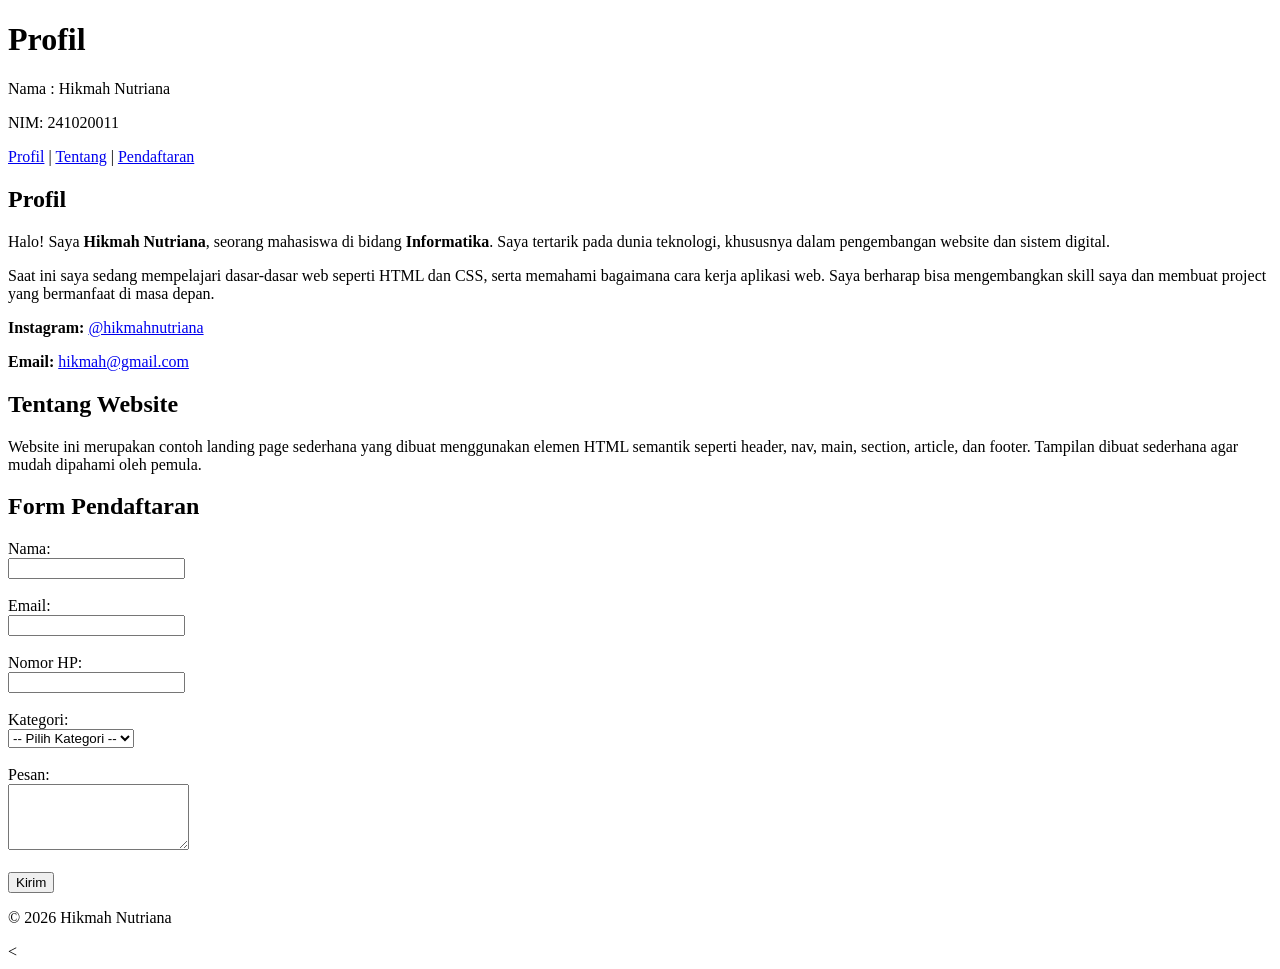
<file: Downloads/LK-06/Tugas Profil LK 03/index.html>
<!DOCTYPE html>
<html lang="id">
<head>
    <meta charset="UTF-8">
    <meta name="viewport" content="width=device-width, initial-scale=1.0">
    <title>Profil</title>
</head>
<body>

    <!-- HEADER -->
    <header>
        <h1>Profil</h1>
        <p>Nama : Hikmah Nutriana</p>
        <p>NIM: 241020011
        </p>
    </header>

    <!-- NAVIGASI -->
    <nav>
        <a href="#profil">Profil</a> |
        <a href="#tentang">Tentang</a> |
        <a href="#pendaftaran">Pendaftaran</a>
    </nav>

    <!-- MAIN -->
    <main>

        <!-- SECTION PROFIL -->
        <section id="profil">
            <article>
                <h2>Profil</h2>
                <p>
                    Halo! Saya <b>Hikmah Nutriana</b>, seorang mahasiswa di bidang <b>Informatika</b>. 
                    Saya tertarik pada dunia teknologi, khususnya dalam pengembangan website dan sistem digital.
                </p>

                <p>
                    Saat ini saya sedang mempelajari dasar-dasar web seperti HTML dan CSS, serta memahami bagaimana cara kerja aplikasi web. 
                    Saya berharap bisa mengembangkan skill saya dan membuat project yang bermanfaat di masa depan.
                </p>

                <p><b>Instagram:</b> <a href="#">@hikmahnutriana</a></p>
                <p><b>Email:</b> <a href="mailto:hikmah@gmail.com">hikmah@gmail.com</a></p>
            </article>
        </section>

        <!-- SECTION TENTANG -->
        <section id="tentang">
            <article>
                <h2>Tentang Website</h2>
                <p>
                    Website ini merupakan contoh landing page sederhana yang dibuat menggunakan elemen HTML semantik seperti header, nav, main, section, article, dan footer.
                    Tampilan dibuat sederhana agar mudah dipahami oleh pemula.
                </p>
            </article>
        </section>

        <!-- SECTION PENDAFTARAN -->
        <section id="pendaftaran">
            <article>
                <h2>Form Pendaftaran</h2>

                <form>
                    <label>Nama:</label><br>
                    <input type="text" name="nama" required><br><br>

                    <label>Email:</label><br>
                    <input type="email" name="email" required><br><br>

                    <label>Nomor HP:</label><br>
                    <input type="tel" name="hp" pattern="[0-9]{10,13}" required><br><br>

                    <label>Kategori:</label><br>
                    <select name="kategori" required>
                        <option value="">-- Pilih Kategori --</option>
                        <option>Pelajar</option>
                        <option>Mahasiswa</option>
                        <option>Umum</option>
                    </select><br><br>

                    <label>Pesan:</label><br>
                    <textarea name="pesan" rows="4" required></textarea><br><br>

                    <button type="submit">Kirim</button>
                </form>
            </article>
        </section>

    </main>

    <!-- FOOTER -->
    <footer>
        <p>&copy; 2026 Hikmah Nutriana</p>
    <
</file>
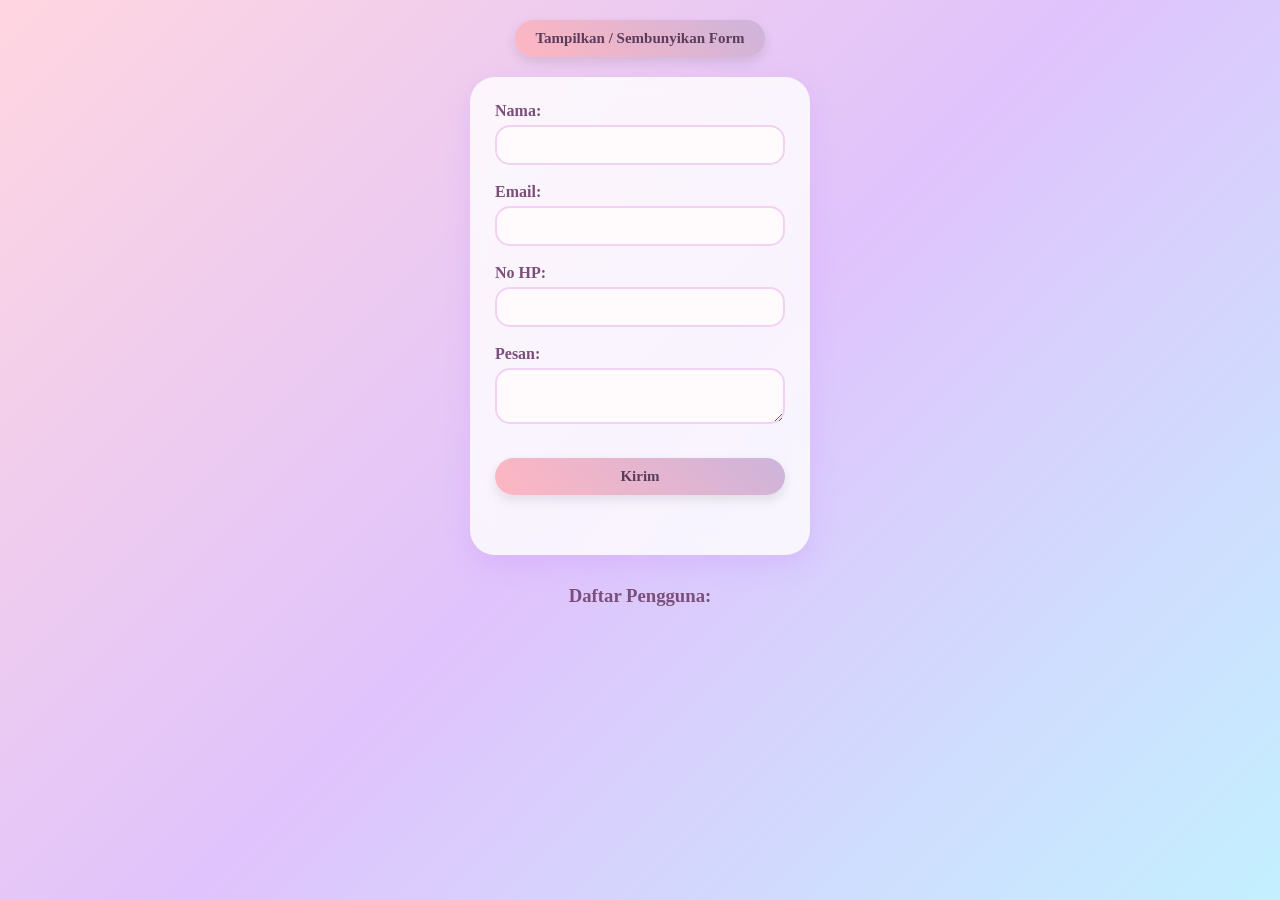
<file: Downloads/LK-06/Tugas LK 05_Hikmah Nutriana/Tugas LK 05_Hikmah Nutriana/index.html>
<!DOCTYPE html>
<html lang="id">
<head>
    <meta charset="UTF-8">
    <meta name="viewport" content="width=device-width, initial-scale=1.0">
    <title>Form Validasi</title>
    <link rel="stylesheet" href="style.css">
</head>
<body>

    <button onclick="toggleForm()">Tampilkan / Sembunyikan Form</button>

    <div id="formBox">
        <form id="myForm">
            <label>Nama:</label><br>
            <input type="text" id="nama"><br><br>

            <label>Email:</label><br>
            <input type="email" id="email"><br><br>

            <label>No HP:</label><br>
            <input type="text" id="hp"><br><br>

            <label>Pesan:</label><br>
            <textarea id="pesan"></textarea><br><br>

            <button type="submit">Kirim</button>
        </form>

        <div id="notif"></div>
    </div>

    <h3>Daftar Pengguna:</h3>
    <ul id="daftar"></ul>

    <script src="script.js"></script>
</body>
</html>
</file>
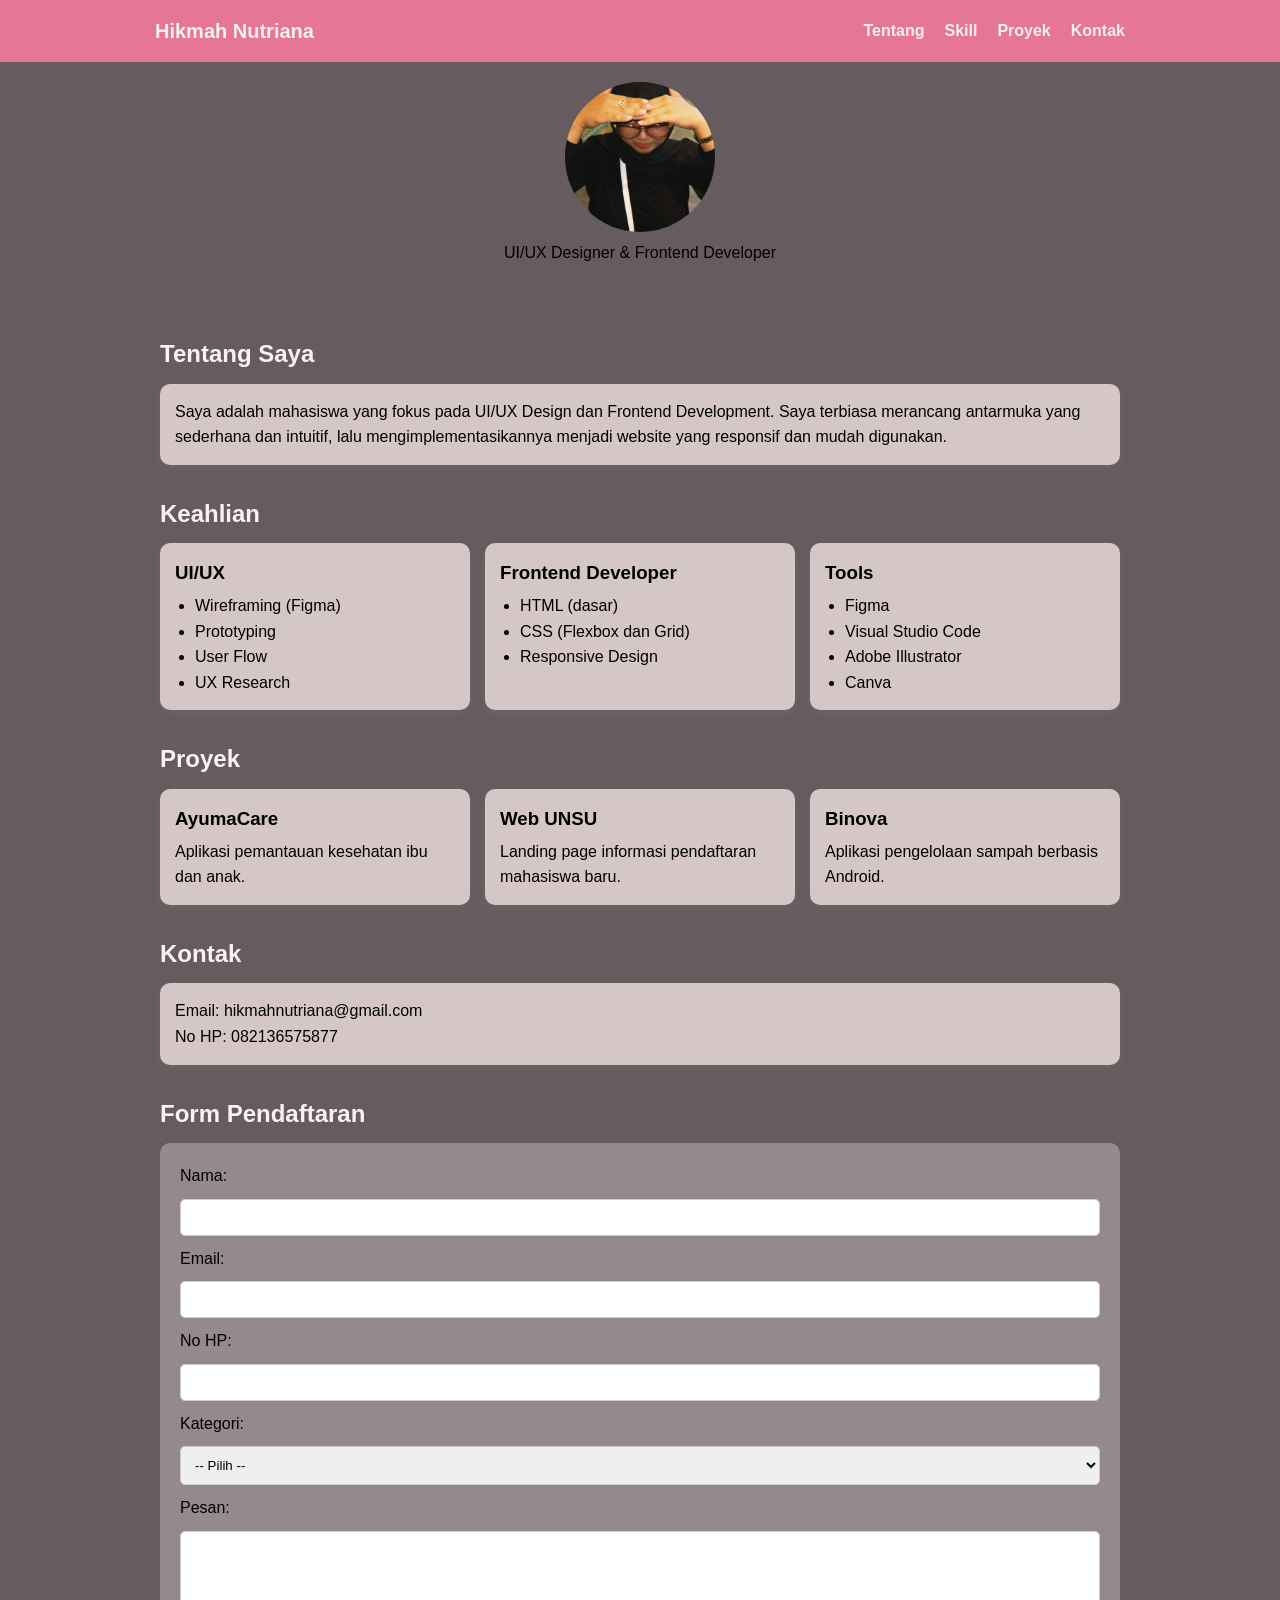
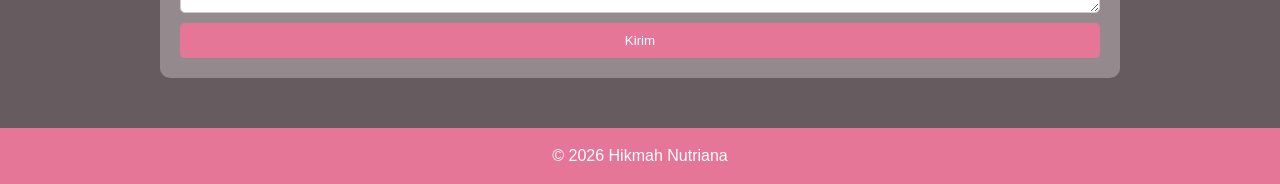
<file: Downloads/LK-06/TUGAS PROFIL LK04/Tugas Profil/index.html>
<!DOCTYPE html>
<html lang="en">

<head>
    <meta charset="UTF-8">
    <meta name="viewport" content="width=device-width, initial-scale=1.0">
    <title>Tugas LK4</title>
    <link rel="stylesheet" href="style.css">
</head>

<body>

    <!-- HEADER / NAVBAR -->
    <header class="navbar">
        <div class="nav-container">

            <!-- KIRI -->
            <h1 class="logo">Hikmah Nutriana</h1>

            <!-- KANAN -->
            <nav>
                <ul class="nav-menu">
                    <li><a href="#tentang">Tentang</a></li>
                    <li><a href="#skill">Skill</a></li>
                    <li><a href="#proyek">Proyek</a></li>
                    <li><a href="#kontak">Kontak</a></li>
                </ul>
            </nav>

        </div>
    </header>
 
    <!-- HERO (biar foto tetap ada) -->
    <section class="hero">
        <img src="ying.jpeg" alt="Profile Image">
        <p>UI/UX Designer & Frontend Developer</p>
    </section>

    <!-- MAIN -->
    <main>

        <!-- Tentang -->
        <section id="tentang">
            <h2>Tentang Saya</h2>
            <article>
                <p>
                    Saya adalah mahasiswa yang fokus pada UI/UX Design dan Frontend Development.
                    Saya terbiasa merancang antarmuka yang sederhana dan intuitif,
                    lalu mengimplementasikannya menjadi website yang responsif dan mudah digunakan.
                </p>
            </article>
        </section>

        <!-- Skill -->
        <section id="skill">
            <h2>Keahlian</h2>

            <div class="skill-container">
                <article>
                    <h3>UI/UX</h3>
                    <ul>
                        <li>Wireframing (Figma)</li>
                        <li>Prototyping</li>
                        <li>User Flow</li>
                        <li>UX Research</li>
                    </ul>
                </article>

                <article>
                    <h3>Frontend Developer</h3>
                    <ul>
                        <li>HTML (dasar)</li>
                        <li>CSS (Flexbox dan Grid)</li>
                        <li>Responsive Design</li>
                    </ul>
                </article>

                <article>
                    <h3>Tools</h3>
                    <ul>
                        <li>Figma</li>
                        <li>Visual Studio Code</li>
                        <li>Adobe Illustrator</li>
                        <li>Canva</li>
                    </ul>
                </article>
            </div>
        </section>

        <!-- Project -->
        <section id="proyek">
            <h2>Proyek</h2>

            <div class="project-container">
                <article>
                    <h3>AyumaCare</h3>
                    <p>Aplikasi pemantauan kesehatan ibu dan anak.</p>
                </article>

                <article>
                    <h3>Web UNSU</h3>
                    <p>Landing page informasi pendaftaran mahasiswa baru.</p>
                </article>

                <article>
                    <h3>Binova</h3>
                    <p>Aplikasi pengelolaan sampah berbasis Android.</p>
                </article>
            </div>
        </section>

        <!-- Kontak -->
        <section id="kontak">
            <h2>Kontak</h2>
            <article>
                <p>Email: hikmahnutriana@gmail.com</p>
                <p>No HP: 082136575877</p>
            </article>
        </section>

        <!-- Form -->
        <section id="form">
            <h2>Form Pendaftaran</h2>

            <form>
                <label>Nama:</label>
                <input type="text" required>

                <label>Email:</label>
                <input type="email" required>

                <label>No HP:</label>
                <input type="tel" required>

                <label>Kategori:</label>
                <select required>
                    <option>-- Pilih --</option>
                    <option>Web Development</option>
                    <option>Desain</option>
                    <option>Konsultasi</option>
                </select>

                <label>Pesan:</label>
                <textarea rows="4"></textarea>

                <button type="submit">Kirim</button>
            </form>
        </section>

    </main>

    <!-- Footer -->
    <footer>
        <p>&copy; 2026 Hikmah Nutriana</p>
    </footer>

</body>

</html>
</file>
<file: Downloads/LK-06/Tugas LK 05_Hikmah Nutriana/Tugas LK 05_Hikmah Nutriana/style.css>
/* Reset */
* {
    margin: 0;
    padding: 0;
    box-sizing: border-box;
    font-family: 'Poppins', 'Comic Sans MS', cursive;
}

/* Background pastel */
body {
    background: linear-gradient(135deg, #ffd6e0, #e0c3fc, #c3f0ff);
    min-height: 100vh;
    display: flex;
    flex-direction: column;
    align-items: center;
    padding: 20px;
}

/* Tombol utama */
button {
    background: linear-gradient(45deg, #ffb6c1, #cdb4db);
    border: none;
    padding: 10px 20px;
    color: #5a3d5c;
    border-radius: 25px;
    cursor: pointer;
    font-size: 15px;
    font-weight: bold;
    box-shadow: 0 5px 12px rgba(0,0,0,0.1);
    transition: 0.3s;
}

button:hover {
    transform: scale(1.08);
    background: linear-gradient(45deg, #cdb4db, #ffb6c1);
}

/* Box form */
#formBox {
    margin-top: 20px;
    background: #ffffffcc;
    backdrop-filter: blur(10px);
    padding: 25px;
    border-radius: 25px;
    width: 340px;
    box-shadow: 0 10px 25px rgba(200, 150, 255, 0.3);
}

/* Label */
label {
    color: #7b4f7b;
    font-weight: 600;
}

/* Input & textarea */
input, textarea {
    width: 100%;
    padding: 10px;
    border-radius: 15px;
    border: 2px solid #f3d1f4;
    margin-top: 5px;
    outline: none;
    background: #fffafc;
    transition: 0.3s;
}

/* Efek fokus */
input:focus, textarea:focus {
    border-color: #cdb4db;
    box-shadow: 0 0 8px #e0c3fc;
}

/* Tombol kirim */
form button {
    width: 100%;
    margin-top: 12px;
}

/* Notifikasi */
#notif {
    margin-top: 15px;
    padding: 10px;
    border-radius: 15px;
    text-align: center;
    font-weight: bold;
}

/* Judul daftar */
h3 {
    margin-top: 30px;
    color: #7b4f7b;
}

/* List */
#daftar {
    list-style: none;
    margin-top: 10px;
    width: 340px;
}

/* Item list */
#daftar li {
    background: #ffffff;
    margin-bottom: 12px;
    padding: 12px;
    border-radius: 20px;
    box-shadow: 0 5px 15px rgba(180, 150, 255, 0.2);
    border-left: 6px solid #ffb6c1;
    transition: 0.3s;
}

/* Hover list */
#daftar li:hover {
    transform: scale(1.02);
    background: #fff0f6;
}

/* Responsif */
@media (max-width: 500px) {
    #formBox, #daftar {
        width: 90%;
    }
}
</file>
<file: Downloads/LK-06/TUGAS PROFIL LK04/Tugas Profil/style.css>
/* RESET */
* {
  margin: 0;
  padding: 0;
  box-sizing: border-box;
}

/* BODY */
body {
  font-family: Arial, sans-serif;
  background: #665c5f;
  line-height: 1.6;
}

/* ================= */
/* NAVBAR */
/* ================= */
.navbar {
  background: #e67698;
  color: #f5f0f2;
}

.nav-container {
  max-width: 1000px;
  margin: auto;
  padding: 15px;

  display: flex;
  justify-content: space-between;
  align-items: center;
}

/* LOGO */
.logo {
  font-size: 20px;
}

/* MENU */
.nav-menu {
  display: flex;
  list-style: none;
  gap: 20px;
}

.nav-menu a {
  color: rgb(244, 239, 241);
  text-decoration: none;
  font-weight: bold;
}

.nav-menu a:hover {
  text-decoration: underline;
}

/* ================= */
/* HERO */
/* ================= */
.hero {
  text-align: center;
  padding: 20px;
}

.hero img {
  width: 150px;
  height: 150px;
  border-radius: 50%;
  object-fit: cover;
}

/* ================= */
/* MAIN */
/* ================= */
main {
  max-width: 1000px;
  margin: auto;
  padding: 20px;
}

section {
  margin-bottom: 30px;
}

/* CARD */
article {
  background: rgb(214, 199, 199);
  padding: 15px;
  border-radius: 10px;
  box-shadow: 0 3px 8px rgba(198, 168, 179, 0.1);
}

/* TYPO */
h2 {
  color: #f9f2f5;
  margin-bottom: 10px;
}

h3 {
  margin-bottom: 5px;
}

/* LIST */
ul {
  margin-left: 20px;
}

/* GRID */
.skill-container,
.project-container {
  display: grid;
  grid-template-columns: repeat(3, 1fr);
  gap: 15px;
}

/* FORM */
form {
  background: rgb(148, 138, 142);
  padding: 20px;
  border-radius: 10px;
  display: flex;
  flex-direction: column;
  gap: 10px;
}

input,
select,
textarea {
  padding: 10px;
  border-radius: 5px;
  border: 1px solid #ccc;
}

/* BUTTON */
button {
  background: #e67698;
  color: white;
  padding: 10px;
  border: none;
  border-radius: 5px;
}

button:hover {
  background: #b5a9ae;
  cursor: pointer;
}

/* FOOTER */
footer {
  text-align: center;
  padding: 15px;
  background: #e67698;
  color: white;
}

/* ================= */
/* RESPONSIVE */
/* ================= */

/* TABLET */
@media (max-width: 768px) {
  .nav-container {
    flex-direction: column;
    gap: 10px;
  }

  .nav-menu {
    flex-direction: column;
  }

  .skill-container,
  .project-container {
    grid-template-columns: 1fr 1fr;
  }
}

/* MOBILE */
@media (max-width: 480px) {
  .skill-container,
  .project-container {
    grid-template-columns: 1fr;
  }

  body {
    font-size: 14px;
  }
}
</file>
